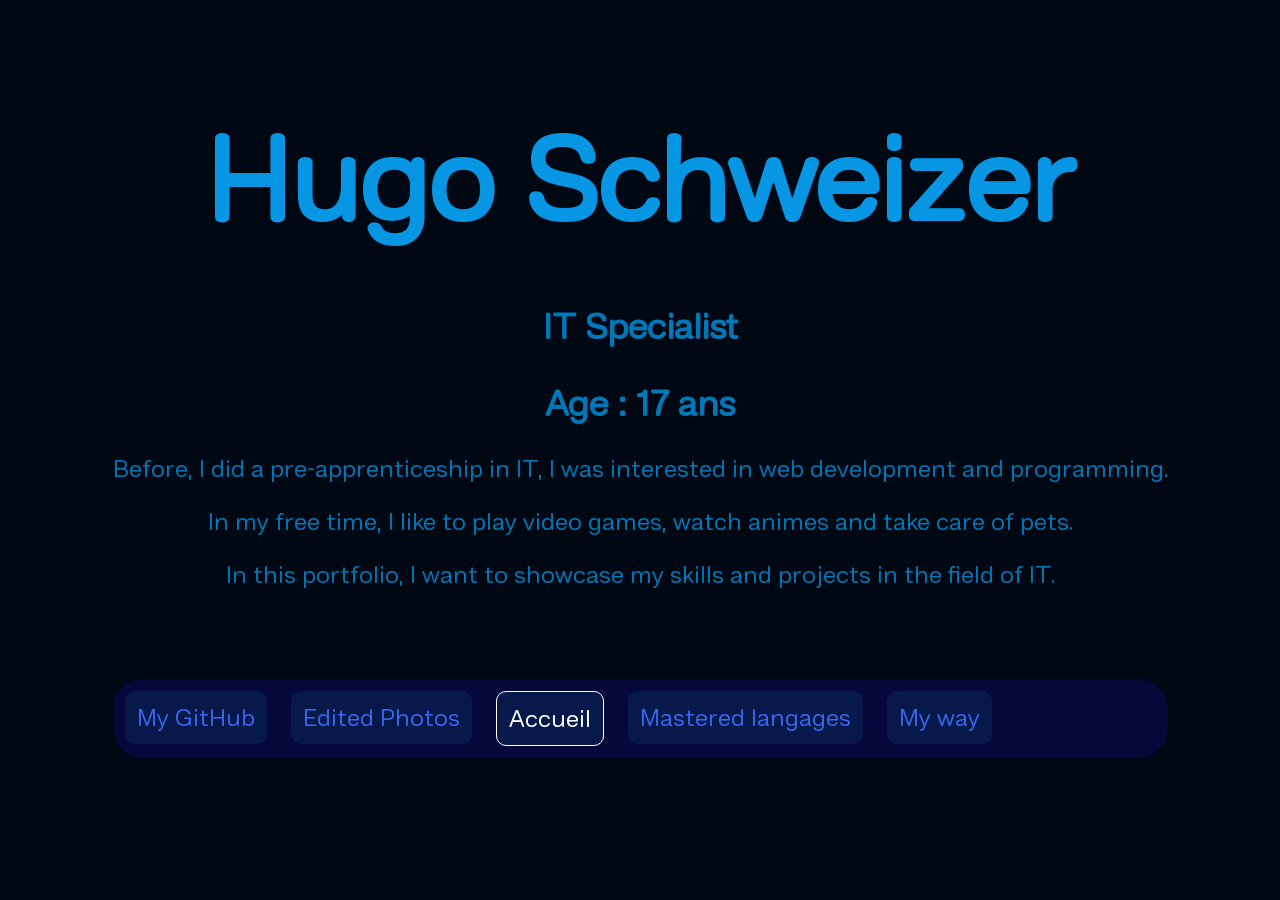
<file: index.html>
<!DOCTYPE html>
<html lang="en">
    <head>
        <meta charset="UTF-8">
        <meta name="viewport" content="width=device-width, initial-scale=1.0">
        <link rel="stylesheet" href="CSS/index.css">
        <link rel="stylesheet" href="CSS/globale.css">
            <link rel="icon" type="image/x-icon" href="./Images/accueil.png">
        <title>Accueil</title>
    </head>
    <body>
        <section class="Intro">
            <h1 id="title">Hugo Schweizer</h1>
            <h2>IT Specialist</h2>
            <h2>Age : 17 ans</h2>            
            <p>Before, I did a pre-apprenticeship in IT, I was interested in web development and programming.</p>
            <p>In my free time, I like to play video games, watch animes and take care of pets.</p>
    
            <p>In this portfolio, I want to showcase my skills and projects in the field of IT.</p>
        </section>
        <footer>
            <nav class="Navbar">
                <div class="" onclick="Github()">
                    <a href="https://github.com/HOPPhugo" target="_blank">My GitHub</a>
                </div>

                <div class="" onclick="EditedPhotos()">
                    <a href="EditPhotos.html">Edited Photos</a>
                </div>

                <div class="CurrentPage" onclick="Accueil()">
                    <a href="index.html">Accueil</a>
                </div>

                <div class="" onclick="Dev()">
                    <a href="DevGames.html">Mastered langages</a>
                </div>
                
                <div class="" onclick="Way()">
                    <a href="MyWay.html">My way</a>
                </div>
            </nav>
        </footer>
        <script>
            
        function Github() {
            window.open("https://github.com/HOPPhugo", "_blank")
        }
        function EditedPhotos() {
            window.open("EditPhotos.html", "_parent")
        }
        function Accueil() {
            window.open("index.html", "_parent")
        }
        function Dev() {
            window.open("DevGames.html", "_parent")
        }
        function Way() {
            window.open("MyWay.html", "_parent")
        }
        </script>
    </body>
</html>
</file>
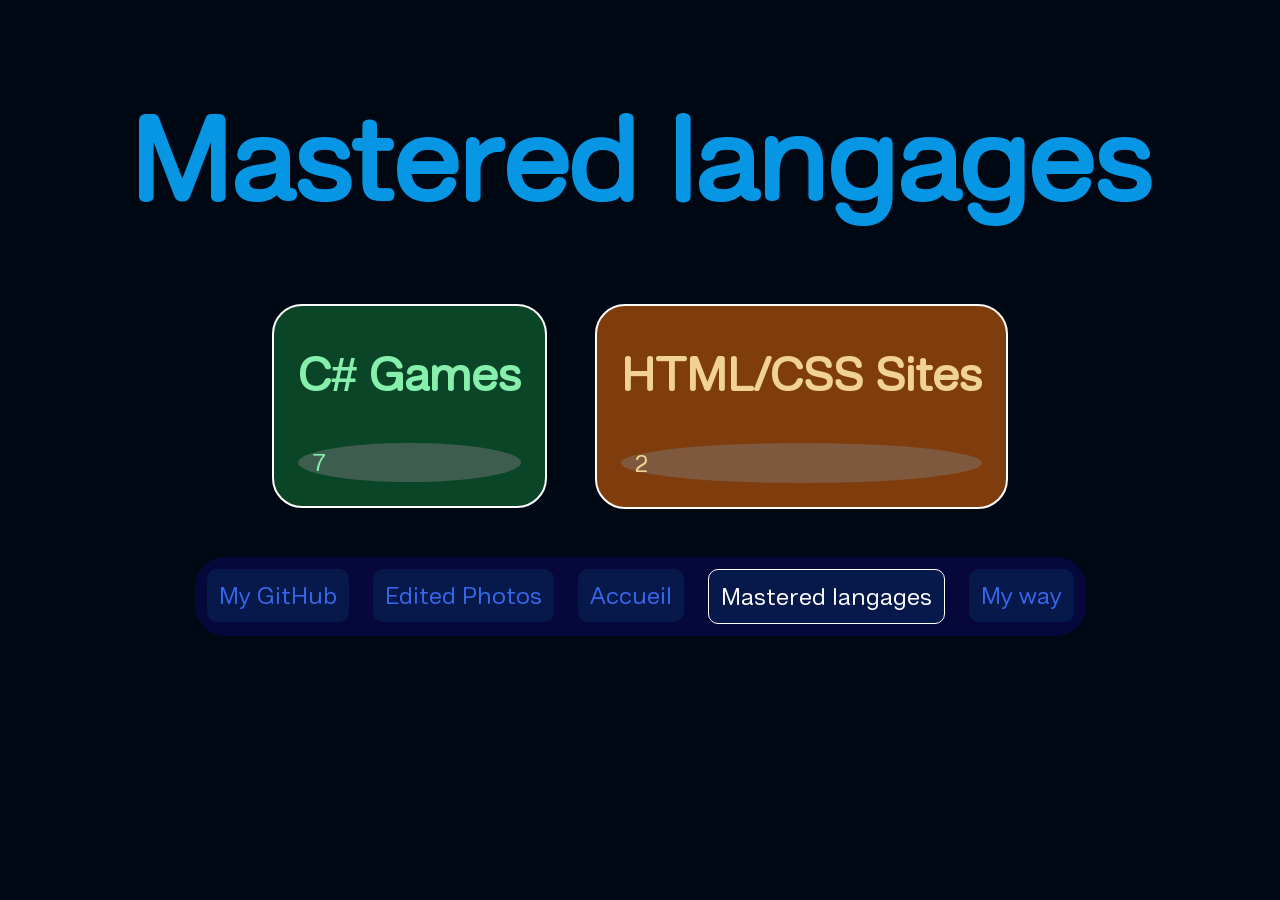
<file: DevGames.html>
<!DOCTYPE html>
<html lang="en">
    <head>
        <meta charset="UTF-8">
        <meta name="viewport" content="width=device-width, initial-scale=1.0">
        <link rel="stylesheet" href="CSS/DevGames.css">
        <link rel="stylesheet" href="CSS/globale.css">
        <link rel="icon" type="image/x-icon" href="./Images/languages.png">
        <title>Mastered langages</title>
    </head>
    <body>
        <h1 id="title">Mastered langages</h1>
       <div class="GamesSection">
           <section  class="Csharp" onclick="CSharpClick()">
               <h2>C# Games</h2>
                <p id="numberC">7</p>
            </section>
            <section class="HtmlCss" onclick="HtmlClick()">
                <h2>HTML/CSS Sites</h2>
                <p id="numberH">2</p>
                
            </section>
                
        </div>
        <footer>
            <nav class="Navbar">
                <div class="" onclick="Github()">
                    <a href="https://github.com/HOPPhugo" target="_blank">My GitHub</a>
                </div>

                <div class="" onclick="EditedPhotos()">
                    <a href="EditPhotos.html">Edited Photos</a>
                </div>

                <div class="" onclick="Accueil()">
                    <a href="index.html">Accueil</a>
                </div>

                <div class="CurrentPage" onclick="Dev()">
                    <a href="DevGames.html">Mastered langages</a>
                </div>

                <div class="">
                    <a href="MyWay.html" onclick="Way()">My way</a>
                </div>
            </nav>
        </footer>
        <script>
        function CSharpClick() {
            window.open("CSharpGames.html", "_parent");
        }
        function HtmlClick() {
            window.open("HtmlSites.html", "_parent");
        }
        function Github() {
            window.open("https://github.com/HOPPhugo", "_blank")
        }
        function EditedPhotos() {
            window.open("EditPhotos.html", "_parent")
        }
        function Accueil() {
            window.open("index.html", "_parent")
        }
        function Dev() {
            window.open("DevGames.html", "_parent")
        }
        function Way() {
            window.open("MyWay.html", "_parent")
        }
        </script>
    </body>
</html>
</file>
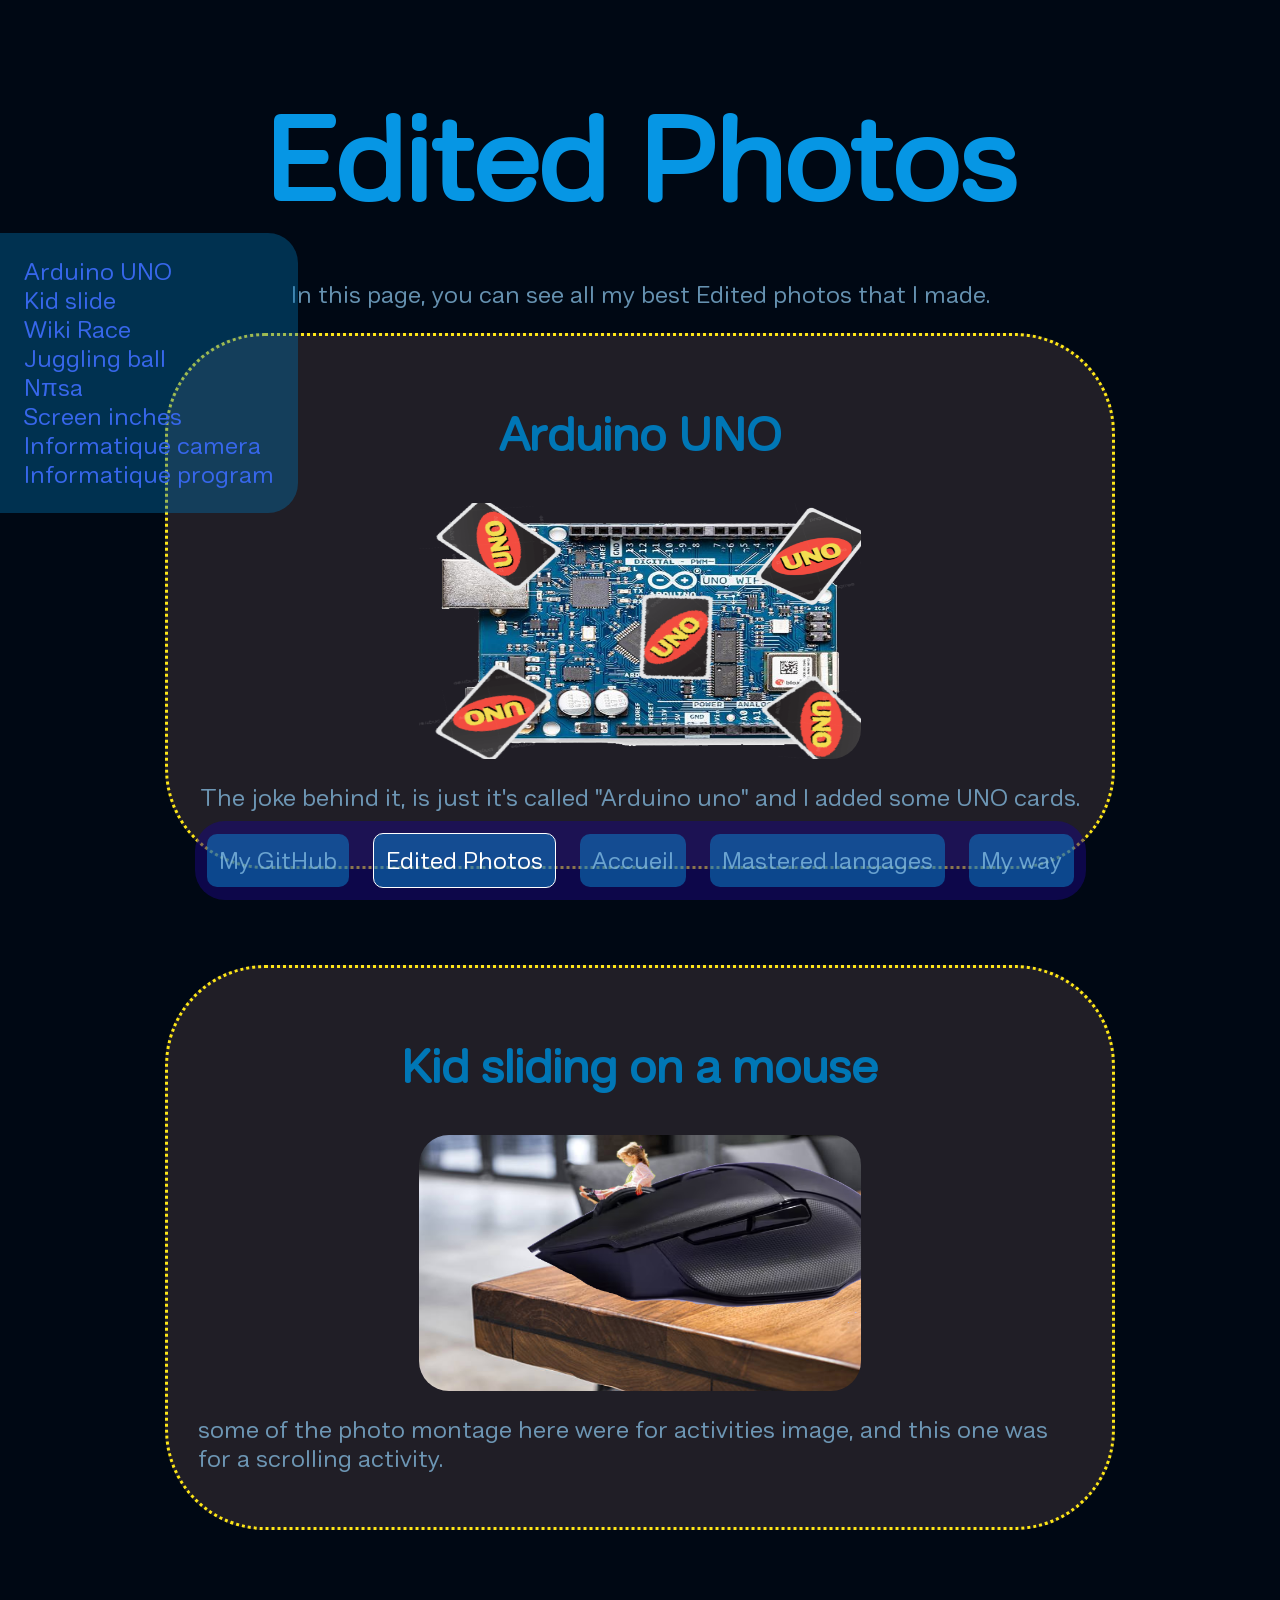
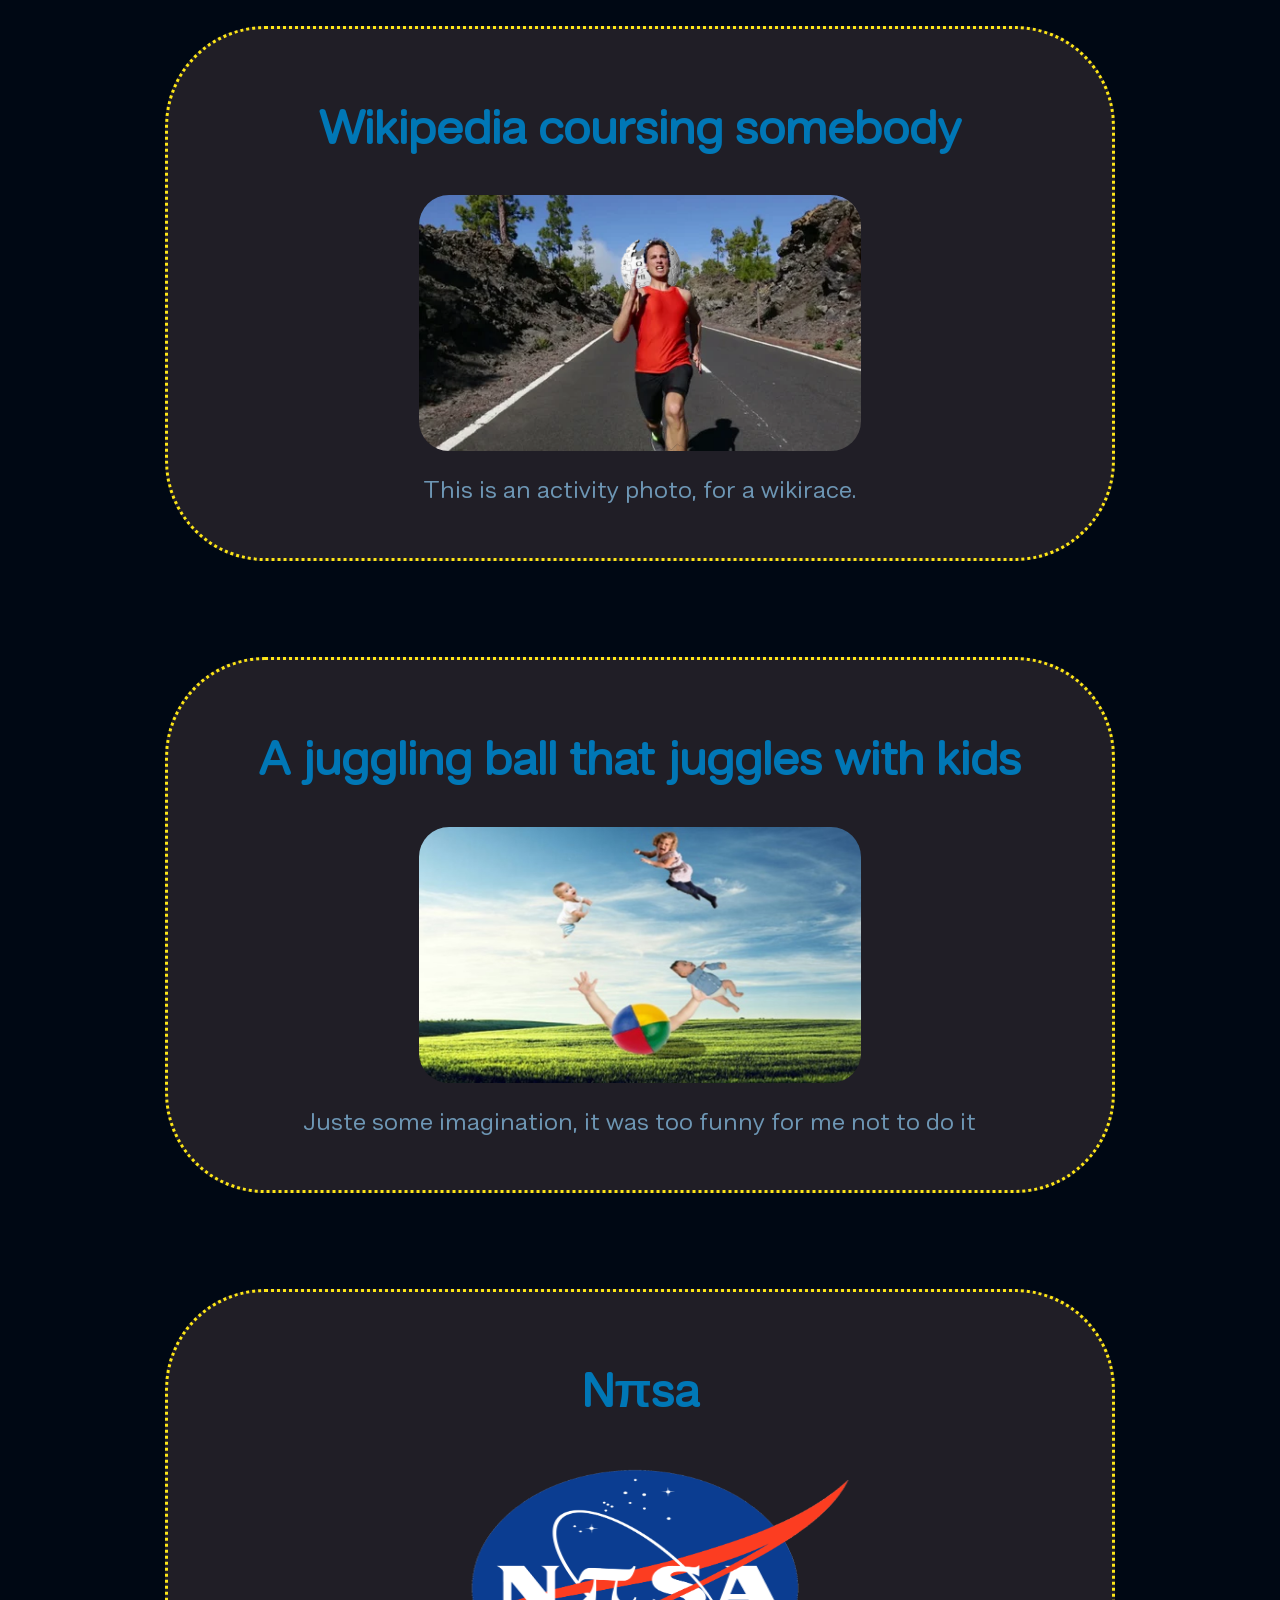
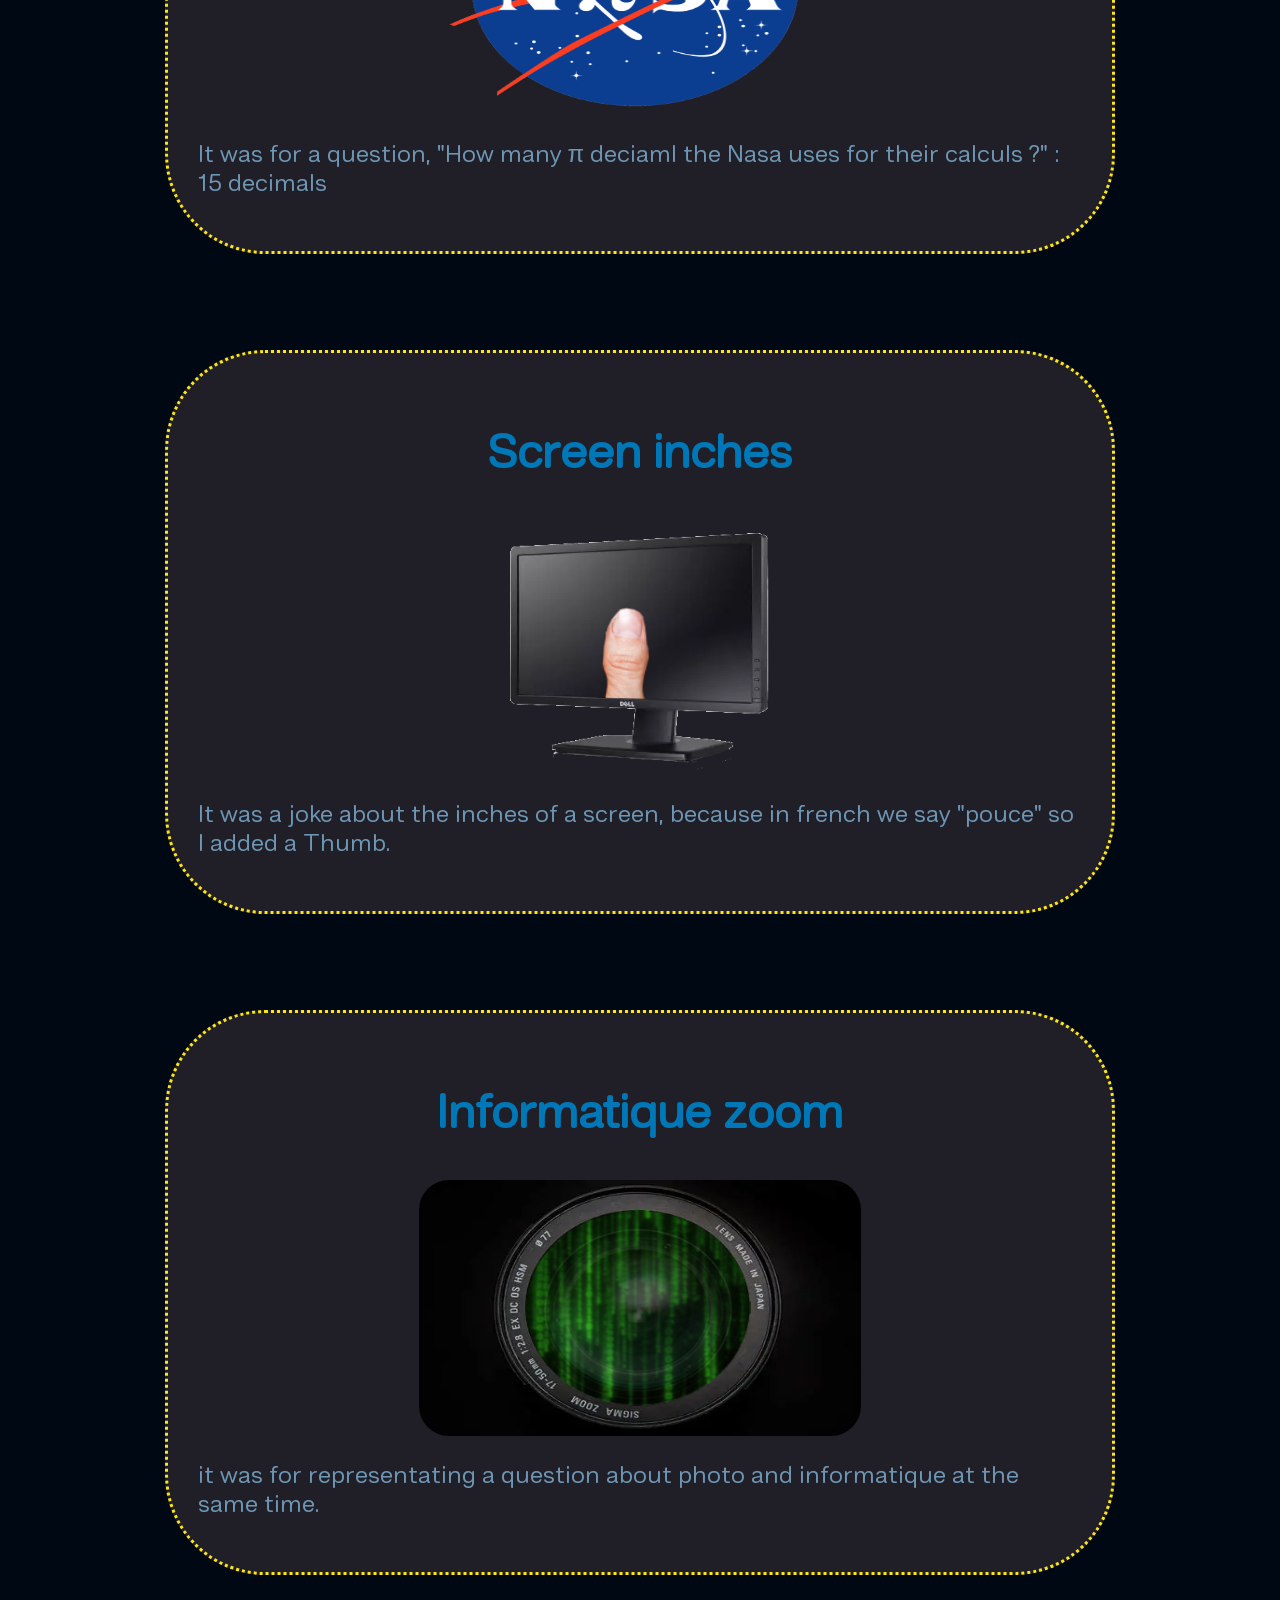
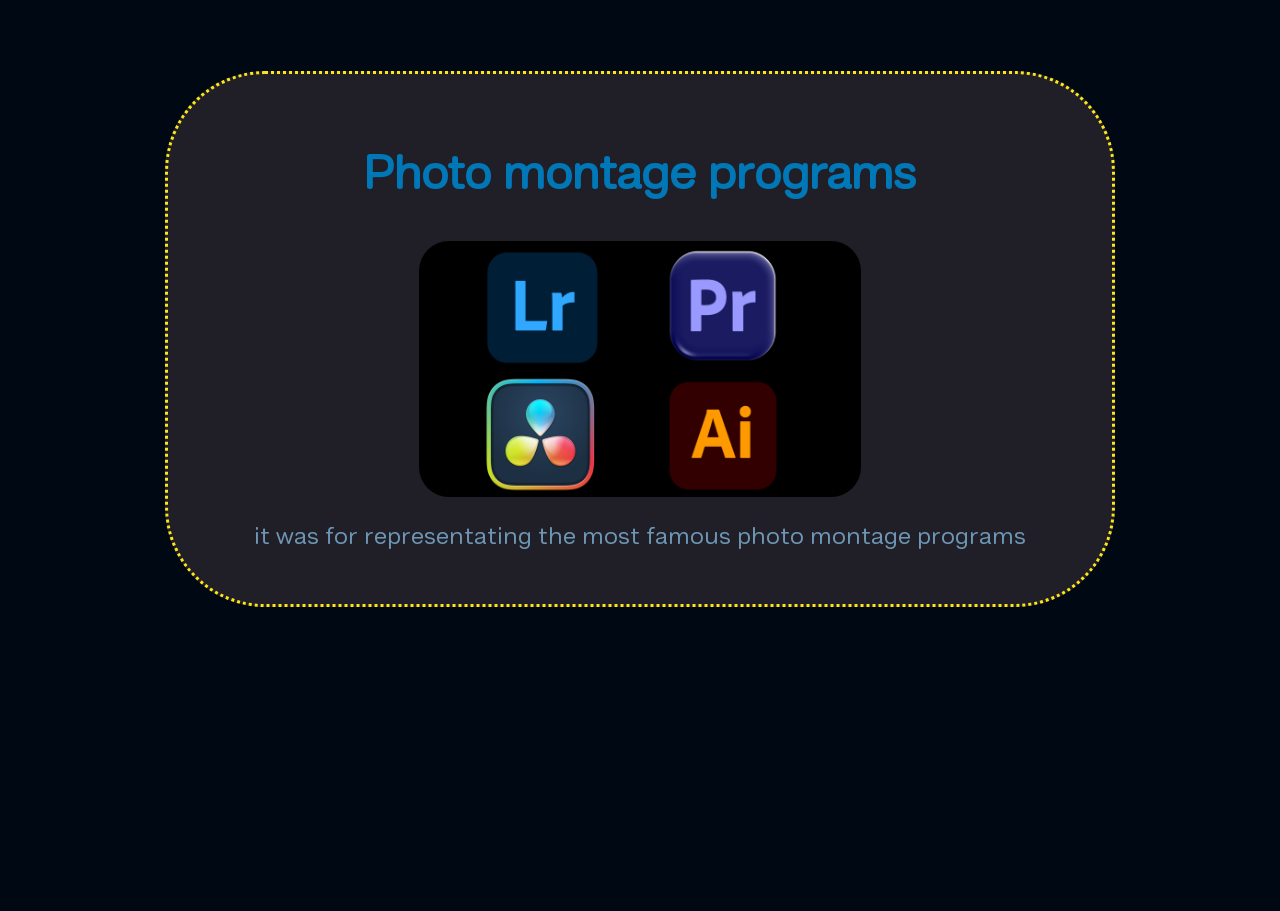
<file: EditPhotos.html>
<!DOCTYPE html>
<html lang="en">
    <head>
        <meta charset="UTF-8">
        <meta name="viewport" content="width=device-width, initial-scale=1.0">
        <link rel="stylesheet" href="CSS/EditPhotos.css">
        <link rel="stylesheet" href="CSS/globale.css">
        <link rel="icon" type="image/x-icon" href="./Images/Camera informatique_transparent.png">
        <title>Edited photos</title>
    </head>
    <body>
        <h1 id="title">Edited Photos</h1>
        <p>In this page, you can see all my best Edited photos that I made.</p>
        <section class="GameSection">
            <h2 id="ArduinoUNO">Arduino UNO</h2>
            <img src="./Images/ArduinoUNO.png" alt="An Arduino with UNO cards on it">
            <p>The joke behind it, is just it's called "Arduino uno" and I added some UNO cards.</p>
        </section>

        <section class="GameSection">
            <h2 id="Mouse">Kid sliding on a mouse</h2>
            <img src="./Images/Souris.png" alt="A kid sliding on a mouse">
            <p>some of the photo montage here were for activities image, and this one was for a scrolling activity.</p>
        </section>

        <section class="GameSection">
            <h2 id="Course">Wikipedia coursing somebody</h2>
            <img src="./Images/CourseWiki.png" alt="Wikipedia coursing somebody">
            <p>This is an activity photo, for a wikirace.</p>
        </section>

        <section class="GameSection">
            <h2 id="Jongles">A juggling ball that juggles with kids</h2>
            <img src="./Images/Jongles.jpg" alt="A juggling ball that juggles with kids">
            <p>Juste some imagination, it was too funny for me not to do it</p>
        </section>

        <section class="GameSection">
            <h2 id="Nasa">Nπsa</h2>
            <img src="./Images/NπSA.png" alt="Nasa logo but with the Pi logo">
            <p>It was for a question, "How many π deciaml the Nasa uses for their calculs ?" : 15 decimals</p>
        </section>

        <section class="GameSection">
            <h2 id="PouceEcran">Screen inches</h2>
            <img src="./Images/PouceEcran.png" alt="Screen with a thumb in the middle">
            <p>It was a joke about the inches of a screen, because in french we say "pouce" so I added a Thumb.</p>
        </section>

        <section class="GameSection">
            <h2 id="Camera">Informatique zoom</h2>
            <img src="./Images/Camera informatique.png" alt="A camera with a informatique reflection">
            <p>it was for representating a question about photo and informatique at the same time.</p>
        </section>

        <section class="GameSection">
            <h2 id="Logicielle">Photo montage programs</h2>
            <img src="./Images/Logicielle photo_v2.png" alt="a representation of some photo montage program">
            <p>it was for representating the most famous photo montage programs</p>
        </section>


        <div id="Space"></div>
        
        
        
        <nav class="LateralNav">
            <div class="">
                <a href="#ArduinoUNO">Arduino UNO</a>
                <a href="#Mouse">Kid slide</a>
                    <a href="#Course">Wiki Race</a>
                    <a href="#Jongles">Juggling ball</a>
                    <a href="#Nasa">Nπsa</a>
                    <a href="#PouceEcran">Screen inches</a>
                    <a href="#Camera">Informatique camera</a>
                    <a href="#Logicielle">Informatique program</a>
            </div>
        </nav>
        
        <nav class="NavbarC">
            <div class="" onClick="Github()">
                <a href="https://github.com/HOPPhugo" target="_blank">My GitHub</a>
            </div>

            <div class="CurrentPage" onclick="EditedPhotos()">
                <a href="EditPhotos.html">Edited Photos</a>
            </div>

            <div class="" onclick="Accueil()">
                <a href="index.html">Accueil</a>
            </div>

            <div class=""  onclick="Dev()">
                <a href="DevGames.html">Mastered langages</a>
            </div>    
                    
            <div class="" onclick="Way()">
                <a href="MyWay.html">My way</a>
            </div>
        </nav>
        <script>
            function Github() {
                window.open("https://github.com/HOPPhugo", "_blank")
            }
            function EditedPhotos() {
                window.open("EditPhotos.html", "_parent")
            }
            function Accueil() {
                window.open("index.html", "_parent")
            }
            function Dev() {
                window.open("DevGames.html", "_parent")
            }
            function Way() {
                window.open("MyWay.html", "_parent")
            }
        </script>
    </body>
</html>
</file>
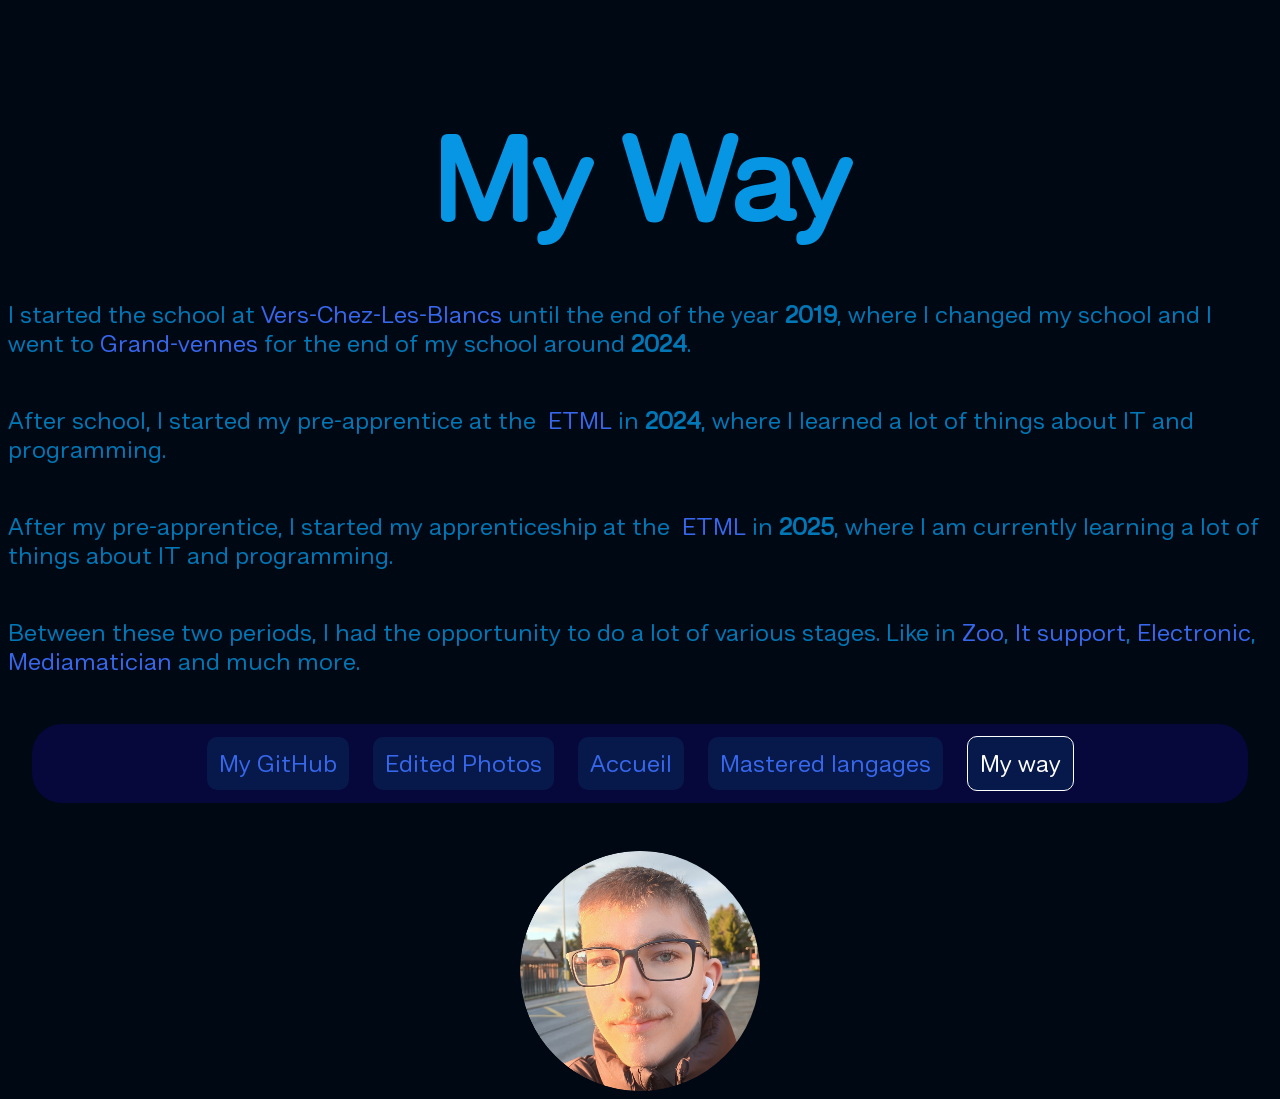
<file: MyWay.html>
<!DOCTYPE html>
<html lang="en">
    <head>
        <meta charset="UTF-8">
        <meta name="viewport" content="width=device-width, initial-scale=1.0">
        <link rel="stylesheet" href="CSS/MyWay.css">
        <link rel="stylesheet" href="CSS/globale.css">
        <link rel="icon" type="image/x-icon" href="./Images/Selfie_mieu.png">
        <title>My Way</title>
    </head>
    <body>
        <section class="Description">
            <h1 id="title">My Way</h1>
            <p>I started the school at <a href="https://maps.app.goo.gl/wJTCdbPdbUMoB1Nn7" target="_blank">Vers-Chez-Les-Blancs</a> until the end of the year <strong>2019</strong>, where I changed my school and I went to <a href = "https://maps.app.goo.gl/Pokfd7PCVQbgGXwT6" target="_blank">Grand-vennes</a> for the end of my school around <strong>2024</strong>.</p>
            <p>After school, I started my pre-apprentice at the <a href="https://www.etml.ch/" target="_blank">&nbsp;ETML</a> in <strong>2024</strong>, where I learned a lot of things about IT and programming.</p>
            <p>After my pre-apprentice, I started my apprenticeship at the <a href="https://www.etml.ch/" target="_blank">&nbsp;ETML</a> in <strong>2025</strong>, where I am currently learning a lot of things about IT and programming.</p>
            <p>Between these two periods, I had the opportunity to do a lot of various stages. Like in <a href="https://www.zoo-servion.ch/" target="_blank">Zoo</a>, <a href="https://www.axonlab.com/ttps://www.it-support.ch/" target="_blank">It support</a>, <a href="https://www.etml.ch/" target="_blank">Electronic</a>, <a href="https://www.cpnv.ch/" target="_blank">Mediamatician</a> and much more.</p>
        </section>
        <nav class="Navbar">
            <div class="" onclick="Github()">
                <a href="https://github.com/HOPPhugo" target="_blank">My GitHub</a>
            </div>

            <div class="" onclick="EditedPhotos()">
                <a href="EditPhotos.html">Edited Photos</a>
            </div>

            <div class="" onclick="Accueil()">
                <a href="index.html">Accueil</a>
            </div>

            <div class="" onclick="Dev()">
                <a href="DevGames.html">Mastered langages</a>
            </div>
            
            <div class="CurrentPage" onclick="Way()">
                <a href="MyWay.html">My way</a>
            </div>
        </nav>
        <img src="./Images/Selfie_mieu.png" alt="An image of me" class="MyWayImage">
        <script>
            
        function Github() {
            window.open("https://github.com/HOPPhugo", "_blank")
        }
        function EditedPhotos() {
            window.open("EditPhotos.html", "_parent")
        }
        function Accueil() {
            window.open("index.html", "_parent")
        }
        function Dev() {
            window.open("DevGames.html", "_parent")
        }
        function Way() {
            window.open("MyWay.html", "_parent")
        }
        </script>
    </body>
</html>
</file>
<file: CSS/index.css>
.Intro {
    flex-direction: column;
    justify-content: center;
    align-items: center;
    margin-bottom: 10vh;
}
.Intro h2 {
    margin: 5px;
    display: flex;
    height: fit-content;
}
#Title {
    display: flex;
    justify-self: center;
    align-self: center;
    margin-left: 20px;
}
.Intro p {
    margin: 0;
    display: flex;
    height: fit-content;
    
}
section {
    display: flex;
    justify-content: center;
    gap: 1rem;
}
</file>
<file: CSS/globale.css>
@font-face {
  font-family: "Hando Soft Regular";
    src: url("../Fonts/hando_soft/HandoSoftTrial-Regular.ttf") format("truetype");
    unicode-range: U+0000-0022, U+0024-003F, U+0041-007F, U+00A0-00FF;
}
html {
    background-color: 	#000814;
    color: 	#0077b6;
    font-family: "Hando Soft Regular", sans-serif;
    display: flex;
    justify-content: center;
    font-size: 1.5rem;
    margin: 0;
    scrollbar-width: none;
}
a {
    color: 	#3767eb;
    text-decoration: none;
}
html::selection {
    color: #44b6f3;
    background-color: white;
}
#title {
    font-size: 5rem;
    color: 	#0696e4;
    margin-bottom: 1rem;
}
.CurrentPage{
    border: 1px solid white;
}
.CurrentPage a{
    color: white;
}
.Navbar {
    display: flex;
    gap: 1rem;
    background-color: #2600ff2a;
    padding: 0.5rem;
    border-radius: 30px;
    
}
.Navbar div {
    height: fit-content;
    padding: 0.5rem;
    background-color: #0a5b8636;
    border-radius: 10px;
    transition: 0.5s;
    cursor: pointer;
}
.Navbar div:hover {
    background-color: #082f44;
    transition: 0.5s;
    cursor: pointer;
}

@media (max-width:1035px) {
    .Navbar a, .NavbarC a{
        font-size: 20px;
    }
    .Navbar, .NavbarC {
        align-items: center;
        width: fit-content;
        justify-self: center;
    }
    #title {
        font-size: 40px;
    }
    p {
        font-size: 20px;
    }
}
@media (max-width:813px) {
    .Navbar a, .NavbarC a{
        font-size: 15px;
    }
}
@media (max-width:671px) {
    .Navbar div, .NavbarC div{
        padding: 5px;
    }
    .Navbar a, .NavbarC a{
        font-size: 15px;
    }
}
</file>
<file: CSS/DevGames.css>
h1 {
    font-size: 2.5em;
    
}h2 {
    font-size: 2em;
    justify-self: center;
}
p, h3 {
    justify-self: center;
}
#numberH {
    background-color: rgba(128, 128, 128, 0.432);
    padding-left: 14px;
    padding-right: 14px;
    padding-top: 6px;
    padding-bottom: 5px;
    border-radius: 50%;

}
#numberC {
    background-color: rgba(128, 128, 128, 0.432);
    padding-left: 14px;
    padding-right: 14px;
    padding-top: 5px;
    padding-bottom: 5px;
    border-radius: 50%;

}
.GamesSection {
    display: flex;
    gap: 2rem;
    margin-top: 2rem;
    transition: 1s;
    height: fit-contents;
}
.GamesSection section:hover {
    transform: scale(1.5);
    background-color: #16b6aebd;
    color: #ffffff;
    margin-bottom: 4rem;
    transition: 1s;
    z-index: 1;
    cursor: pointer;
    box-shadow: 0px 0px 20px blue;
}
.Csharp:hover {
    margin-right: 3rem;
}
.HtmlCss:hover {
    margin-left: 4rem;
}
.GamesSection section {
    border: 2px solid #ffffff;
    border-radius: 30px;
    padding-right: 1rem;
    padding-left: 1rem;
    height: fit-content;
    transition: 1s;
    align-items: center;
    justify-content: center;
    margin-bottom: 2rem;
}
.Csharp {
    background-color: rgba(22, 135, 62, 0.486);
    color: #86efac;
}
.HtmlCss {
    background-color: rgba(180, 83, 9, 0.705);
    color: #f0d292;
}
body {
    display: flex;
    flex-direction: column;
    align-items: center;
}
@media (max-width:1036px) {
    .GamesSection {
        flex-wrap: wrap;
        justify-content: center;
    }
    .GamesSection section h2{
        font-size: 20px;
    }
}
</file>
<file: CSS/EditPhotos.css>
.CurrentPage {
    display: flex;
    flex-direction: column;
}
.CurrentPage p {
font-size: 0.75rem;
margin: 0;
align-self: center;
}
body {
    display: flex;
    flex-direction: column;
    align-items: center;
    width: 100%;
}
html {
    padding: 0;
}
.NavbarC {
    position: fixed;
    bottom: 0;
    display: flex;
    gap: 1rem;
    align-items: center;
    background-color: #1b088181;
    padding: 0.5rem;
    border-radius: 30px;
}
.NavbarC a, p{
    color: hsla(204, 67%, 72%, 0.74);
}
.NavbarC div {
    height: fit-content;
    padding: 0.5rem;
    background-color: #0b90d877;
    border-radius: 10px;
    transition: 0.5s;
    cursor: pointer;
}
.NavbarC div:hover {
    background-color: #0caaff;
    transition: 0.5s;
}
h2 {
    font-size: 2rem;
}
.GameSection {
    display: flex;
    flex-direction: column;
    justify-content: center;
    align-items: center;
    background-color: rgba(97, 77, 77, 0.329);
    border-radius: 100px;    
    border:dotted rgb(253, 230, 23);
    padding: 30px;
    width: 70%;
    margin-bottom: 4rem;
}
@media (max-width:1036px) {
    img, video {
    width: 15px;
    height: 5px;
    }
}
@media (max-width:617px) {
    .GameSection p, ul, li {
        font-size: 20px;
    }
}
img, video {
    border-radius: 30px;
    transition: 1s;
    width: 50%;
    height: 20vw;
}
img:hover, video:hover{
    margin-top: 2rem;
    margin-bottom: 2rem;
    transform: scale(1.2);
    transition: 1s;
}
.Spoil, #SpoilVid {
    background-image: url(../Images/Anti_spoiler.avif);
    background-position: center;
    background-size: contain;
    transition: 0.5s;
    box-shadow: 0px 0px 50px #e1f722;
    color: #0076b600;
    border-radius: 15px;
    padding: 10px;
}
.Spoil:hover, #SpoilVid:hover {
    color: 	#0077b6;
    transition: 1s;
    border:solid #e1f722;
    background-color: #e1f722;
    background: none;
    box-shadow: none;
    
}
.Spoil::selection, #SpoilVid::selection {
    background-color: #e1f722;
    color: black;
}
.Spoil:not(:hover)::selection, #SpoilVid:not(:hover)::selection {
    box-shadow: 0px 0px 50px #e1f722;    
    background-color: #e2f72200;
    color: rgba(0, 0, 0, 0);
}
#SpoilVid {
    content-visibility:hidden;
    box-shadow: 0px 0px 50px #e1f722;
}
#SpoilVid:hover {
    content-visibility: visible;
    box-shadow: 0px 0px 50px #e2f72200;
}
#Space {
    height: 200px;
}
.LateralNav {
    padding: 1rem;
    display: flex;
    flex-direction: column;
    gap: 1rem;
    background-color: #0076b660;
    position: fixed;
    left: 0;
    margin-top: 25vh;
    border-top-right-radius: 30px;
    border-bottom-right-radius: 30px;
    scroll-behavior: smooth;
}
Img:active {
    rotate: 360deg;
    transition: 0.5s;
}
.LateralNav div {
    display: flex;
    flex-direction: column;
    height: fit-content;
    transition: 0.5s;
}
.LateralNav :hover{
    color: #3da3dadc;
    transition: 1s;
}
.Small:hover {
    font-size: 20px;
    color: #3da3dadc;
    transition: none;
}
.LateralNav :not(:hover) {
    transition: 1s;
}
.Small:not(:hover) {
    font-size: 20px;
    visibility: hidden;
    height: 0px;
    color: #0076b6fb;
    transition: 0s;
}
.LateralNav div:hover a {
    visibility: visible;
    height: fit-content;
}
</file>
<file: CSS/MyWay.css>
body {
    display: flex;
    flex-direction: column;
    justify-content: center;
}
.Description {
Display: flex;
flex-direction: column;
justify-content: center;
align-items: center;
}
.Navbar {
    margin:0;
    justify-content: center;
    align-items: center;
    margin: 1rem;
}
img {
    margin-top: 1rem;
    width: 10rem;
    border : rgba(0, 120, 184, 0);
    border-radius: 100%;
    transition: 0.75s;
    display: flex;
    justify-self: center;
    align-self: center;
}
img:hover {
    transform: scale(1.5);
    transition: 0.5s;
    border: 2.5px solid #f1ee3f;
    box-shadow: 0px 0px 50px #e1f722;
    margin-top: 4rem;
}
img:active {
    transition: 0.5s;
    rotate: 360deg;
}
</file>
